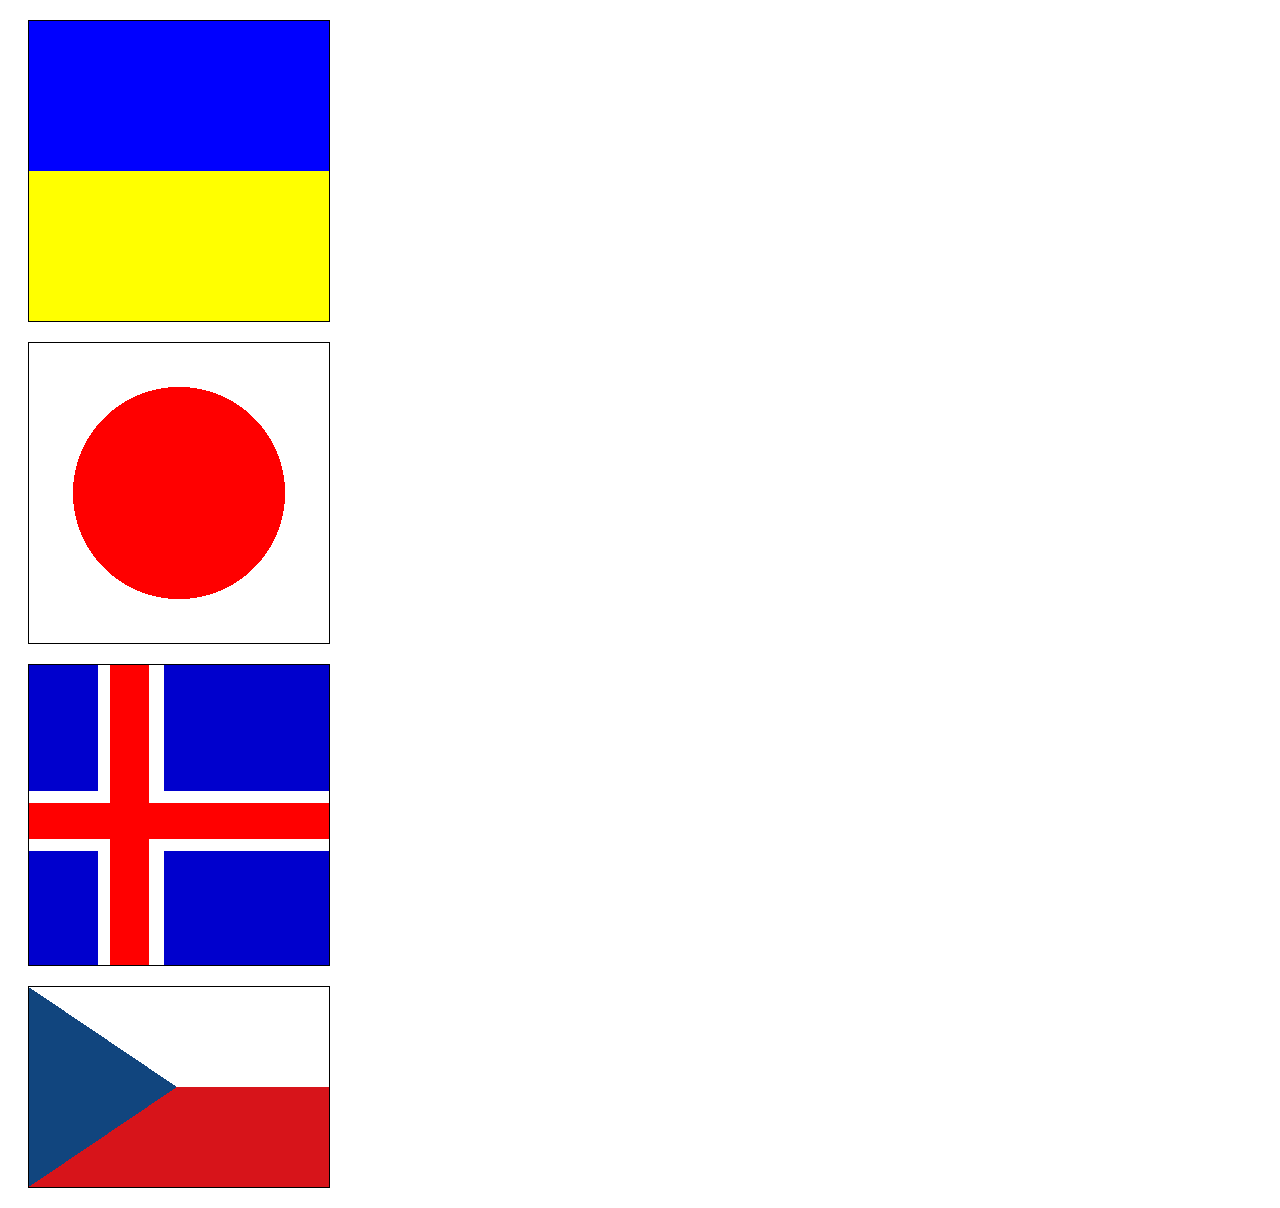
<file: Task1/index.html>
<!DOCTYPE html>
<html lang="en">

<head>
  <meta charset="UTF-8">
  <meta http-equiv="X-UA-Compatible" content="IE=edge">
  <meta name="viewport" content="width=device-width, initial-scale=1.0">
  <link rel="stylesheet" href="./styles/main.css">
  <title>Flag</title>
</head>

<body>
  <main>
    <div class="ukraine"></div>
    <div class="japan"></div>
    <div class="iceland"></div>
    <div class="czech_republic"></div>
  </main>
</body>

</html>
</file>
<file: Task1/styles/main.css>
main div {
  width: 300px;
  height: 300px;
  margin: 20px;
  border: 1px solid black;
}

.ukraine {
  background: -webkit-gradient(linear, left top, left bottom, color-stop(50%, blue), color-stop(50%, yellow));
  background: linear-gradient(to bottom, blue 50%, yellow 50%);
}

.japan {
  background: radial-gradient(circle, red 50%, white 50%);
}

.iceland {
  background: -webkit-gradient(linear, left top, right top, color-stop(27%, transparent), color-stop(27%, red), color-stop(40%, red), color-stop(34%, transparent)), -webkit-gradient(linear, left top, left bottom, color-stop(42%, transparent), color-stop(42%, white), color-stop(46%, white), color-stop(46%, red), color-stop(58%, red), color-stop(58%, white), color-stop(62%, white), color-stop(62%, transparent)), -webkit-gradient(linear, left top, right top, color-stop(23%, mediumblue), color-stop(23%, white), color-stop(28%, white), color-stop(28%, red), color-stop(34%, red), color-stop(34%, white), color-stop(45%, white), color-stop(36%, mediumblue));
  background: linear-gradient(90deg, transparent 27%, red 27%, red 40%, transparent 34%), linear-gradient(transparent 42%, white 42%, white 46%, red 46%, red 58%, white 58%, white 62%, transparent 62%), linear-gradient(90deg, mediumblue 23%, white 23%, white 28%, red 28%, red 34%, white 34%, white 45%, mediumblue 36%);
}

.czech_republic {
  background: linear-gradient(146deg, #11457E 33%, transparent 33%) bottom/100% 50% no-repeat, linear-gradient(34deg, #11457E 33%, transparent 33%) top/100% 50% no-repeat, linear-gradient(to bottom, white 50%, #D7141A 50%);
  height: 200px;
}
/*# sourceMappingURL=main.css.map */
</file>
